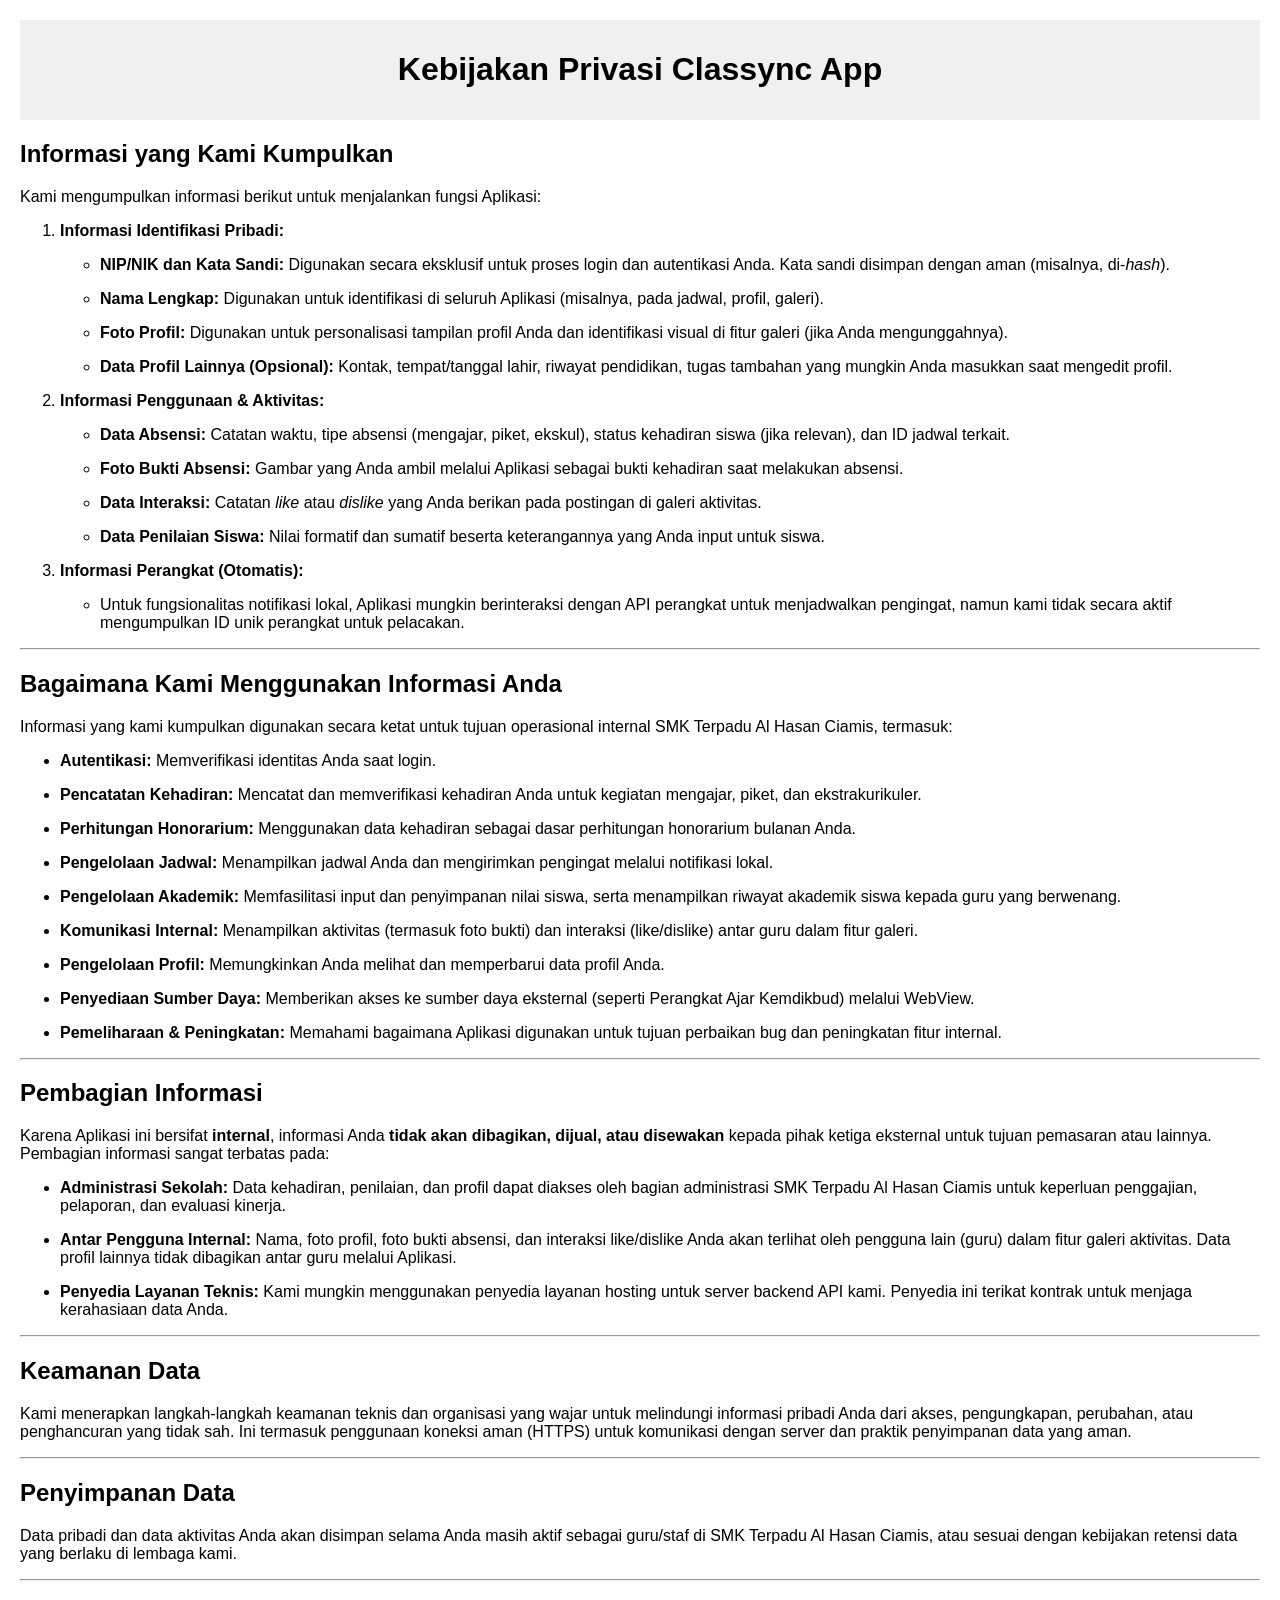
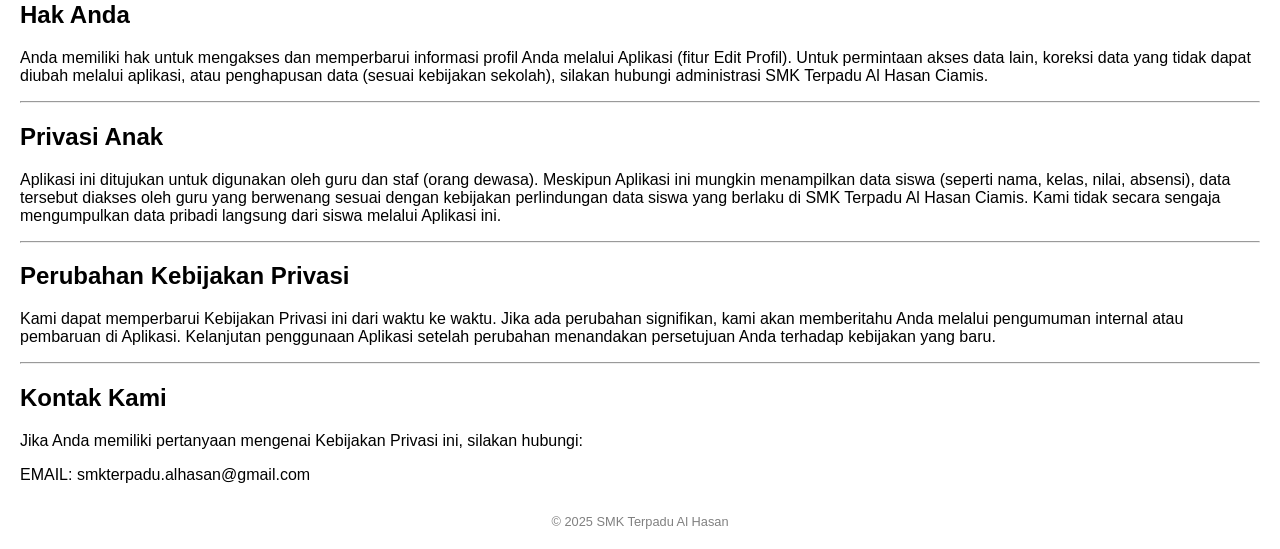
<file: privacy.html>
<!DOCTYPE html><html lang="id"><head><meta charset="utf-8">
    
    <meta name="viewport" content="width=device-width, initial-scale=1.0">
    <title>Kebijakan Privacy ClassyncApp</title>
    <style>
        /* Atau tambahkan CSS sederhana di sini */
        body {
            font-family: sans-serif;
            margin: 20px;
        }
        header {
            background-color: #f0f0f0;
            padding: 10px;
            text-align: center;
        }
        footer {
            margin-top: 30px;
            text-align: center;
            font-size: 0.8em;
            color: gray;
        }
    </style>
</head>
<body dir="ltr" spellcheck="false" style="direction: ltr; min-height: 863px;" contenteditable="true">

    <header>
        <h1>Kebijakan Privasi Classync App</h1>
    </header>

    <h2>Informasi yang Kami Kumpulkan</h2>
    <p>Kami mengumpulkan informasi berikut untuk menjalankan fungsi Aplikasi:</p>
    <ol start="1"><li><p><b>Informasi Identifikasi Pribadi:</b></p><ul><li><p><b>NIP/NIK dan Kata Sandi:</b>&nbsp;Digunakan secara eksklusif untuk proses login dan autentikasi Anda. Kata sandi disimpan dengan aman (misalnya, di-<i>hash</i>).</p></li><li><p><b>Nama Lengkap:</b>&nbsp;Digunakan untuk identifikasi di seluruh Aplikasi (misalnya, pada jadwal, profil, galeri).</p></li><li><p><b>Foto Profil:</b>&nbsp;Digunakan untuk personalisasi tampilan profil Anda dan identifikasi visual di fitur galeri (jika Anda mengunggahnya).</p></li><li><p><b>Data Profil Lainnya (Opsional):</b>&nbsp;Kontak, tempat/tanggal lahir, riwayat pendidikan, tugas tambahan yang mungkin Anda masukkan saat mengedit profil.</p></li></ul></li><li><p><b>Informasi Penggunaan &amp; Aktivitas:</b></p><ul><li><p><b>Data Absensi:</b>&nbsp;Catatan waktu, tipe absensi (mengajar, piket, ekskul), status kehadiran siswa (jika relevan), dan ID jadwal terkait.</p></li><li><p><b>Foto Bukti Absensi:</b>&nbsp;Gambar yang Anda ambil melalui Aplikasi sebagai bukti kehadiran saat melakukan absensi.</p></li><li><p><b>Data Interaksi:</b>&nbsp;Catatan&nbsp;<i>like</i>&nbsp;atau&nbsp;<i>dislike</i>&nbsp;yang Anda berikan pada postingan di galeri aktivitas.</p></li><li><p><b>Data Penilaian Siswa:</b>&nbsp;Nilai formatif dan sumatif beserta keterangannya yang Anda input untuk siswa.</p></li></ul></li><li><p><b>Informasi Perangkat (Otomatis):</b></p><ul><li><p>Untuk fungsionalitas notifikasi lokal, Aplikasi mungkin berinteraksi dengan API perangkat untuk menjadwalkan pengingat, namun kami tidak secara aktif mengumpulkan ID unik perangkat untuk pelacakan.</p></li></ul></li></ol><hr style="text-align: start;"><p style="text-align: start; caret-color: rgb(0, 0, 0); color: rgb(0, 0, 0);"></p><h2 style="text-align: start; caret-color: rgb(0, 0, 0); color: rgb(0, 0, 0);">Bagaimana Kami Menggunakan Informasi Anda</h2><p style="text-align: start; caret-color: rgb(0, 0, 0); color: rgb(0, 0, 0);"></p><p style="text-align: start; caret-color: rgb(0, 0, 0); color: rgb(0, 0, 0);">Informasi yang kami kumpulkan digunakan secara ketat untuk tujuan operasional internal SMK Terpadu Al Hasan Ciamis, termasuk:</p><ul style="text-align: start; caret-color: rgb(0, 0, 0); color: rgb(0, 0, 0);"><li><p><b>Autentikasi:</b>&nbsp;Memverifikasi identitas Anda saat login.</p></li><li><p><b>Pencatatan Kehadiran:</b>&nbsp;Mencatat dan memverifikasi kehadiran Anda untuk kegiatan mengajar, piket, dan ekstrakurikuler.</p></li><li><p><b>Perhitungan Honorarium:</b>&nbsp;Menggunakan data kehadiran sebagai dasar perhitungan honorarium bulanan Anda.</p></li><li><p><b>Pengelolaan Jadwal:</b>&nbsp;Menampilkan jadwal Anda dan mengirimkan pengingat melalui notifikasi lokal.</p></li><li><p><b>Pengelolaan Akademik:</b>&nbsp;Memfasilitasi input dan penyimpanan nilai siswa, serta menampilkan riwayat akademik siswa kepada guru yang berwenang.</p></li><li><p><b>Komunikasi Internal:</b>&nbsp;Menampilkan aktivitas (termasuk foto bukti) dan interaksi (like/dislike) antar guru dalam fitur galeri.</p></li><li><p><b>Pengelolaan Profil:</b>&nbsp;Memungkinkan Anda melihat dan memperbarui data profil Anda.</p></li><li><p><b>Penyediaan Sumber Daya:</b>&nbsp;Memberikan akses ke sumber daya eksternal (seperti Perangkat Ajar Kemdikbud) melalui WebView.</p></li><li><p><b>Pemeliharaan &amp; Peningkatan:</b>&nbsp;Memahami bagaimana Aplikasi digunakan untuk tujuan perbaikan bug dan peningkatan fitur internal.</p></li></ul><hr style="text-align: start;"><p style="text-align: start; caret-color: rgb(0, 0, 0); color: rgb(0, 0, 0);"></p><h2 style="text-align: start; caret-color: rgb(0, 0, 0); color: rgb(0, 0, 0);">Pembagian Informasi</h2><p style="text-align: start; caret-color: rgb(0, 0, 0); color: rgb(0, 0, 0);"></p><p style="text-align: start; caret-color: rgb(0, 0, 0); color: rgb(0, 0, 0);">Karena Aplikasi ini bersifat&nbsp;<b>internal</b>, informasi Anda&nbsp;<b>tidak akan dibagikan, dijual, atau disewakan</b>&nbsp;kepada pihak ketiga eksternal untuk tujuan pemasaran atau lainnya. Pembagian informasi sangat terbatas pada:</p><ul style="text-align: start; caret-color: rgb(0, 0, 0); color: rgb(0, 0, 0);"><li><p><b>Administrasi Sekolah:</b>&nbsp;Data kehadiran, penilaian, dan profil dapat diakses oleh bagian administrasi SMK Terpadu Al Hasan Ciamis untuk keperluan penggajian, pelaporan, dan evaluasi kinerja.</p></li><li><p><b>Antar Pengguna Internal:</b>&nbsp;Nama, foto profil, foto bukti absensi, dan interaksi like/dislike Anda akan terlihat oleh pengguna lain (guru) dalam fitur galeri aktivitas. Data profil lainnya tidak dibagikan antar guru melalui Aplikasi.</p></li><li><p><b>Penyedia Layanan Teknis:</b>&nbsp;Kami mungkin menggunakan penyedia layanan hosting untuk server backend API kami. Penyedia ini terikat kontrak untuk menjaga kerahasiaan data Anda.</p></li></ul><hr style="text-align: start;"><p style="text-align: start; caret-color: rgb(0, 0, 0); color: rgb(0, 0, 0);"></p><h2 style="text-align: start; caret-color: rgb(0, 0, 0); color: rgb(0, 0, 0);">Keamanan Data</h2><p style="text-align: start; caret-color: rgb(0, 0, 0); color: rgb(0, 0, 0);"></p><p style="text-align: start; caret-color: rgb(0, 0, 0); color: rgb(0, 0, 0);">Kami menerapkan langkah-langkah keamanan teknis dan organisasi yang wajar untuk melindungi informasi pribadi Anda dari akses, pengungkapan, perubahan, atau penghancuran yang tidak sah. Ini termasuk penggunaan koneksi aman (HTTPS) untuk komunikasi dengan server dan praktik penyimpanan data yang aman.</p><hr style="text-align: start;"><p style="text-align: start; caret-color: rgb(0, 0, 0); color: rgb(0, 0, 0);"></p><h2 style="text-align: start; caret-color: rgb(0, 0, 0); color: rgb(0, 0, 0);">Penyimpanan Data</h2><p style="text-align: start; caret-color: rgb(0, 0, 0); color: rgb(0, 0, 0);"></p><p style="text-align: start; caret-color: rgb(0, 0, 0); color: rgb(0, 0, 0);">Data pribadi dan data aktivitas Anda akan disimpan selama Anda masih aktif sebagai guru/staf di SMK Terpadu Al Hasan Ciamis, atau sesuai dengan kebijakan retensi data yang berlaku di lembaga kami.</p><hr style="text-align: start;"><p style="text-align: start; caret-color: rgb(0, 0, 0); color: rgb(0, 0, 0);"></p><h2 style="text-align: start; caret-color: rgb(0, 0, 0); color: rgb(0, 0, 0);">Hak Anda</h2><p style="text-align: start; caret-color: rgb(0, 0, 0); color: rgb(0, 0, 0);"></p><p style="text-align: start; caret-color: rgb(0, 0, 0); color: rgb(0, 0, 0);">Anda memiliki hak untuk mengakses dan memperbarui informasi profil Anda melalui Aplikasi (fitur Edit Profil). Untuk permintaan akses data lain, koreksi data yang tidak dapat diubah melalui aplikasi, atau penghapusan data (sesuai kebijakan sekolah), silakan hubungi administrasi SMK Terpadu Al Hasan Ciamis.</p><hr style="text-align: start;"><p style="text-align: start; caret-color: rgb(0, 0, 0); color: rgb(0, 0, 0);"></p><h2 style="text-align: start; caret-color: rgb(0, 0, 0); color: rgb(0, 0, 0);">Privasi Anak</h2><p style="text-align: start; caret-color: rgb(0, 0, 0); color: rgb(0, 0, 0);"></p><p style="text-align: start; caret-color: rgb(0, 0, 0); color: rgb(0, 0, 0);">Aplikasi ini ditujukan untuk digunakan oleh guru dan staf (orang dewasa). Meskipun Aplikasi ini mungkin menampilkan data siswa (seperti nama, kelas, nilai, absensi), data tersebut diakses oleh guru yang berwenang sesuai dengan kebijakan perlindungan data siswa yang berlaku di SMK Terpadu Al Hasan Ciamis. Kami tidak secara sengaja mengumpulkan data pribadi langsung dari siswa melalui Aplikasi ini.</p><hr style="text-align: start;"><p style="text-align: start; caret-color: rgb(0, 0, 0); color: rgb(0, 0, 0);"></p><h2 style="text-align: start; caret-color: rgb(0, 0, 0); color: rgb(0, 0, 0);">Perubahan Kebijakan Privasi</h2><p style="text-align: start; caret-color: rgb(0, 0, 0); color: rgb(0, 0, 0);"></p><p style="text-align: start; caret-color: rgb(0, 0, 0); color: rgb(0, 0, 0);">Kami dapat memperbarui Kebijakan Privasi ini dari waktu ke waktu. Jika ada perubahan signifikan, kami akan memberitahu Anda melalui pengumuman internal atau pembaruan di Aplikasi. Kelanjutan penggunaan Aplikasi setelah perubahan menandakan persetujuan Anda terhadap kebijakan yang baru.</p><hr style="text-align: start;"><p style="text-align: start; caret-color: rgb(0, 0, 0); color: rgb(0, 0, 0);"></p><h2 style="text-align: start; caret-color: rgb(0, 0, 0); color: rgb(0, 0, 0);">Kontak Kami</h2><p style="text-align: start; caret-color: rgb(0, 0, 0); color: rgb(0, 0, 0);"></p><p style="text-align: start; caret-color: rgb(0, 0, 0); color: rgb(0, 0, 0);">Jika Anda memiliki pertanyaan mengenai Kebijakan Privasi ini, silakan hubungi:</p> <p style="text-align: start; caret-color: rgb(0, 0, 0); color: rgb(0, 0, 0);">EMAIL: smkterpadu.alhasan@gmail.com</p>
    <footer>
        <p>&copy; 2025 SMK Terpadu Al Hasan</p>
    </footer>


</body></html>
</file>
